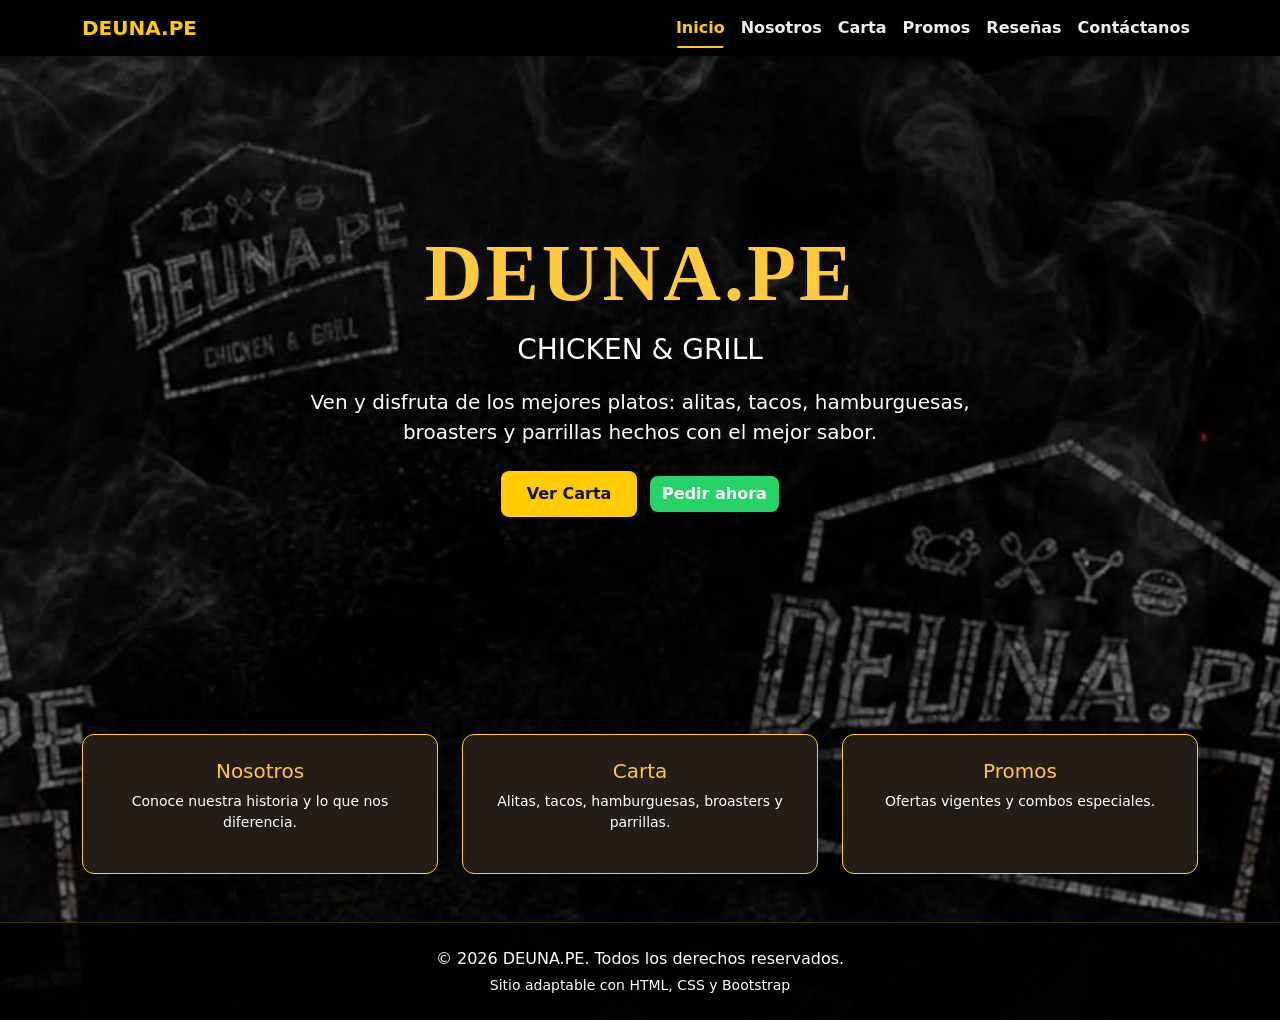
<file: DEUNA-PE-Final/index.html>
<!DOCTYPE html>
<html lang="es">
<head>
  <meta charset="UTF-8">
  <meta name="viewport" content="width=device-width, initial-scale=1.0">
  <meta name="description" content="DEUNA.PE - Chicken & Grill. Alitas, tacos, hamburguesas, broasters y parrillas con el mejor sabor.">
  <title>DEUNA.PE — Chicken & Grill | Inicio</title>
  <!-- Bootstrap 5 -->
  <link href="https://cdn.jsdelivr.net/npm/bootstrap@5.3.3/dist/css/bootstrap.min.css" rel="stylesheet">
  <!-- Estilos propios -->
  <link rel="stylesheet" href="css/estilos.css">
</head>
<body class="fondo-oscuro">

  <!-- Navbar -->
  <nav class="navbar navbar-expand-lg navbar-dark navbar-deuna sticky-top" aria-label="Menú principal">
    <div class="container">
      <a class="navbar-brand texto-dorado fw-bold" href="index.html">DEUNA.PE</a>
      <button class="navbar-toggler" type="button" data-bs-toggle="collapse" data-bs-target="#menuPrincipal" aria-controls="menuPrincipal" aria-expanded="false" aria-label="Abrir menú">
        <span class="navbar-toggler-icon"></span>
      </button>
      <div class="collapse navbar-collapse" id="menuPrincipal">
        <ul class="navbar-nav ms-auto mb-2 mb-lg-0">
          <li class="nav-item"><a class="nav-link active" href="index.html" aria-current="page">Inicio</a></li>
          <li class="nav-item"><a class="nav-link" href="nosotros.html">Nosotros</a></li>
          <li class="nav-item"><a class="nav-link" href="carta.html">Carta</a></li>
          <li class="nav-item"><a class="nav-link" href="promos.html">Promos</a></li>
          <li class="nav-item"><a class="nav-link" href="resenas.html">Reseñas</a></li>
          <li class="nav-item"><a class="nav-link" href="contacto.html">Contáctanos</a></li>
        </ul>
      </div>
    </div>
  </nav>

  <!-- Hero -->
  <header class="hero-deuna">
    <div class="container">
      <h1 class="titulo-marca display-1 anim-entrada brillo">DEUNA.PE</h1>
      <p class="fs-3 texto-dorado fw-semibold anim-entrada-delay">CHICKEN &amp; GRILL</p>
      <p class="lead mt-3 col-lg-8 mx-auto anim-entrada-delay text-muted-deuna">
        Ven y disfruta de los mejores platos: alitas, tacos, hamburguesas, broasters y parrillas hechos con el mejor sabor.
      </p>
      <div class="mt-4 anim-entrada-delay">
        <a href="carta.html" class="btn btn-dorado me-2">Ver Carta</a>
        <a href="contacto.html" class="btn btn-whatsapp">Pedir ahora</a>
      </div>
    </div>
  </header>

  <!-- Secciones rápidas -->
  <main class="container py-5">
    <section class="row g-4" aria-labelledby="titulo-secciones">
      <h2 id="titulo-secciones" class="visually-hidden">Secciones del sitio</h2>

      <div class="col-md-4">
        <article class="card card-deuna h-100 p-4 text-center">
          <h3 class="h5 texto-dorado">Nosotros</h3>
          <p class="text-muted-deuna small">Conoce nuestra historia y lo que nos diferencia.</p>
          <a href="nosotros.html" class="stretched-link" aria-label="Ir a la sección Nosotros"></a>
        </article>
      </div>

      <div class="col-md-4">
        <article class="card card-deuna h-100 p-4 text-center">
          <h3 class="h5 texto-dorado">Carta</h3>
          <p class="text-muted-deuna small">Alitas, tacos, hamburguesas, broasters y parrillas.</p>
          <a href="carta.html" class="stretched-link" aria-label="Ir a la Carta"></a>
        </article>
      </div>

      <div class="col-md-4">
        <article class="card card-deuna h-100 p-4 text-center">
          <h3 class="h5 texto-dorado">Promos</h3>
          <p class="text-muted-deuna small">Ofertas vigentes y combos especiales.</p>
          <a href="promos.html" class="stretched-link" aria-label="Ir a Promociones"></a>
        </article>
      </div>
    </section>
  </main>

  <!-- Footer -->
  <footer class="py-4 mt-auto">
    <div class="container text-center">
      <p class="mb-1">&copy; 2026 DEUNA.PE. Todos los derechos reservados.</p>
      <p class="small text-muted-deuna mb-0">Sitio adaptable con HTML, CSS y Bootstrap</p>
    </div>
  </footer>

  <script src="https://cdn.jsdelivr.net/npm/bootstrap@5.3.3/dist/js/bootstrap.bundle.min.js"></script>
</body>
</html>
</file>
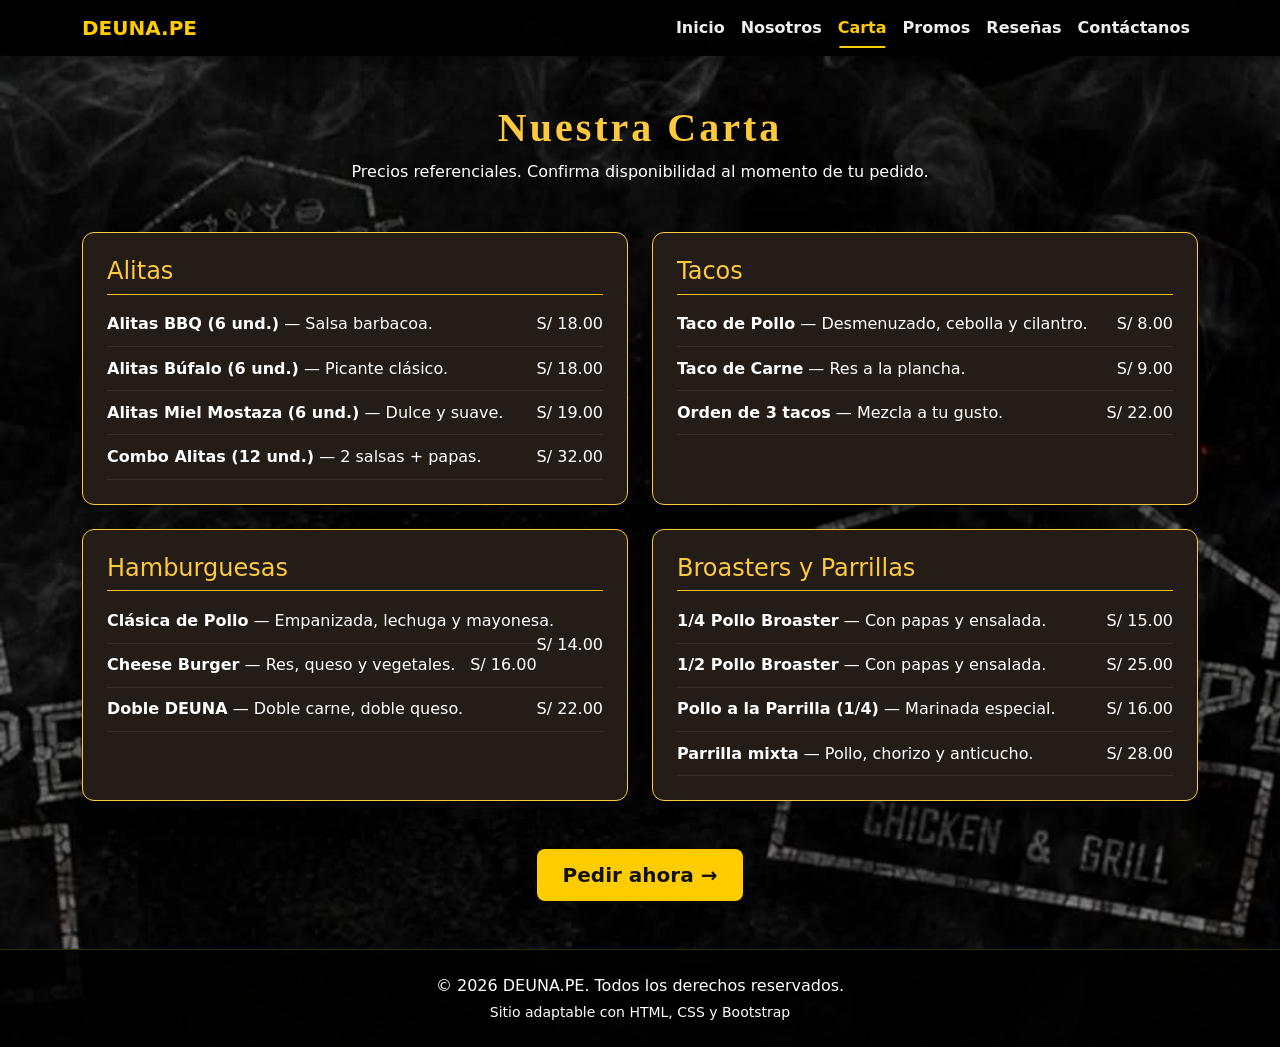
<file: DEUNA-PE-Final/carta.html>
<!DOCTYPE html>
<html lang="es">
<head>
  <meta charset="UTF-8">
  <meta name="viewport" content="width=device-width, initial-scale=1.0">
  <meta name="description" content="Carta de DEUNA.PE: alitas, tacos, hamburguesas, broasters y parrillas.">
  <title>DEUNA.PE — Carta | Chicken & Grill</title>
  <link href="https://cdn.jsdelivr.net/npm/bootstrap@5.3.3/dist/css/bootstrap.min.css" rel="stylesheet">
  <link rel="stylesheet" href="css/estilos.css">
</head>
<body class="fondo-oscuro d-flex flex-column min-vh-100">

  <nav class="navbar navbar-expand-lg navbar-dark navbar-deuna sticky-top" aria-label="Menú principal">
    <div class="container">
      <a class="navbar-brand texto-dorado fw-bold" href="index.html">DEUNA.PE</a>
      <button class="navbar-toggler" type="button" data-bs-toggle="collapse" data-bs-target="#menuPrincipal" aria-controls="menuPrincipal" aria-expanded="false" aria-label="Abrir menú">
        <span class="navbar-toggler-icon"></span>
      </button>
      <div class="collapse navbar-collapse" id="menuPrincipal">
        <ul class="navbar-nav ms-auto mb-2 mb-lg-0">
          <li class="nav-item"><a class="nav-link" href="index.html">Inicio</a></li>
          <li class="nav-item"><a class="nav-link" href="nosotros.html">Nosotros</a></li>
          <li class="nav-item"><a class="nav-link active" href="carta.html" aria-current="page">Carta</a></li>
          <li class="nav-item"><a class="nav-link" href="promos.html">Promos</a></li>
          <li class="nav-item"><a class="nav-link" href="resenas.html">Reseñas</a></li>
          <li class="nav-item"><a class="nav-link" href="contacto.html">Contáctanos</a></li>
        </ul>
      </div>
    </div>
  </nav>

  <main class="container py-5 flex-grow-1">
    <h1 class="texto-dorado titulo-marca text-center mb-2 anim-entrada">Nuestra Carta</h1>
    <p class="text-center text-muted-deuna mb-5">Precios referenciales. Confirma disponibilidad al momento de tu pedido.</p>

    <div class="row g-4">
      <!-- Alitas -->
      <div class="col-md-6">
        <section class="card card-deuna p-4 h-100">
          <h2 class="h4 texto-dorado border-bottom border-warning pb-2">Alitas</h2>
          <ul class="lista-platos list-unstyled mb-0">
            <li><strong>Alitas BBQ (6 und.)</strong> — Salsa barbacoa. <span class="float-end">S/ 18.00</span></li>
            <li><strong>Alitas Búfalo (6 und.)</strong> — Picante clásico. <span class="float-end">S/ 18.00</span></li>
            <li><strong>Alitas Miel Mostaza (6 und.)</strong> — Dulce y suave. <span class="float-end">S/ 19.00</span></li>
            <li><strong>Combo Alitas (12 und.)</strong> — 2 salsas + papas. <span class="float-end">S/ 32.00</span></li>
          </ul>
        </section>
      </div>

      <!-- Tacos -->
      <div class="col-md-6">
        <section class="card card-deuna p-4 h-100">
          <h2 class="h4 texto-dorado border-bottom border-warning pb-2">Tacos</h2>
          <ul class="lista-platos list-unstyled mb-0">
            <li><strong>Taco de Pollo</strong> — Desmenuzado, cebolla y cilantro. <span class="float-end">S/ 8.00</span></li>
            <li><strong>Taco de Carne</strong> — Res a la plancha. <span class="float-end">S/ 9.00</span></li>
            <li><strong>Orden de 3 tacos</strong> — Mezcla a tu gusto. <span class="float-end">S/ 22.00</span></li>
          </ul>
        </section>
      </div>

      <!-- Hamburguesas -->
      <div class="col-md-6">
        <section class="card card-deuna p-4 h-100">
          <h2 class="h4 texto-dorado border-bottom border-warning pb-2">Hamburguesas</h2>
          <ul class="lista-platos list-unstyled mb-0">
            <li><strong>Clásica de Pollo</strong> — Empanizada, lechuga y mayonesa. <span class="float-end">S/ 14.00</span></li>
            <li><strong>Cheese Burger</strong> — Res, queso y vegetales. <span class="float-end">S/ 16.00</span></li>
            <li><strong>Doble DEUNA</strong> — Doble carne, doble queso. <span class="float-end">S/ 22.00</span></li>
          </ul>
        </section>
      </div>

      <!-- Broasters y Parrillas -->
      <div class="col-md-6">
        <section class="card card-deuna p-4 h-100">
          <h2 class="h4 texto-dorado border-bottom border-warning pb-2">Broasters y Parrillas</h2>
          <ul class="lista-platos list-unstyled mb-0">
            <li><strong>1/4 Pollo Broaster</strong> — Con papas y ensalada. <span class="float-end">S/ 15.00</span></li>
            <li><strong>1/2 Pollo Broaster</strong> — Con papas y ensalada. <span class="float-end">S/ 25.00</span></li>
            <li><strong>Pollo a la Parrilla (1/4)</strong> — Marinada especial. <span class="float-end">S/ 16.00</span></li>
            <li><strong>Parrilla mixta</strong> — Pollo, chorizo y anticucho. <span class="float-end">S/ 28.00</span></li>
          </ul>
        </section>
      </div>
    </div>

    <div class="text-center mt-5">
      <a href="contacto.html" class="btn btn-dorado btn-lg">Pedir ahora →</a>
    </div>
  </main>

  <footer class="py-4">
    <div class="container text-center">
      <p class="mb-1">&copy; 2026 DEUNA.PE. Todos los derechos reservados.</p>
      <p class="small text-muted-deuna mb-0">Sitio adaptable con HTML, CSS y Bootstrap</p>
    </div>
  </footer>

  <script src="https://cdn.jsdelivr.net/npm/bootstrap@5.3.3/dist/js/bootstrap.bundle.min.js"></script>
</body>
</html>
</file>
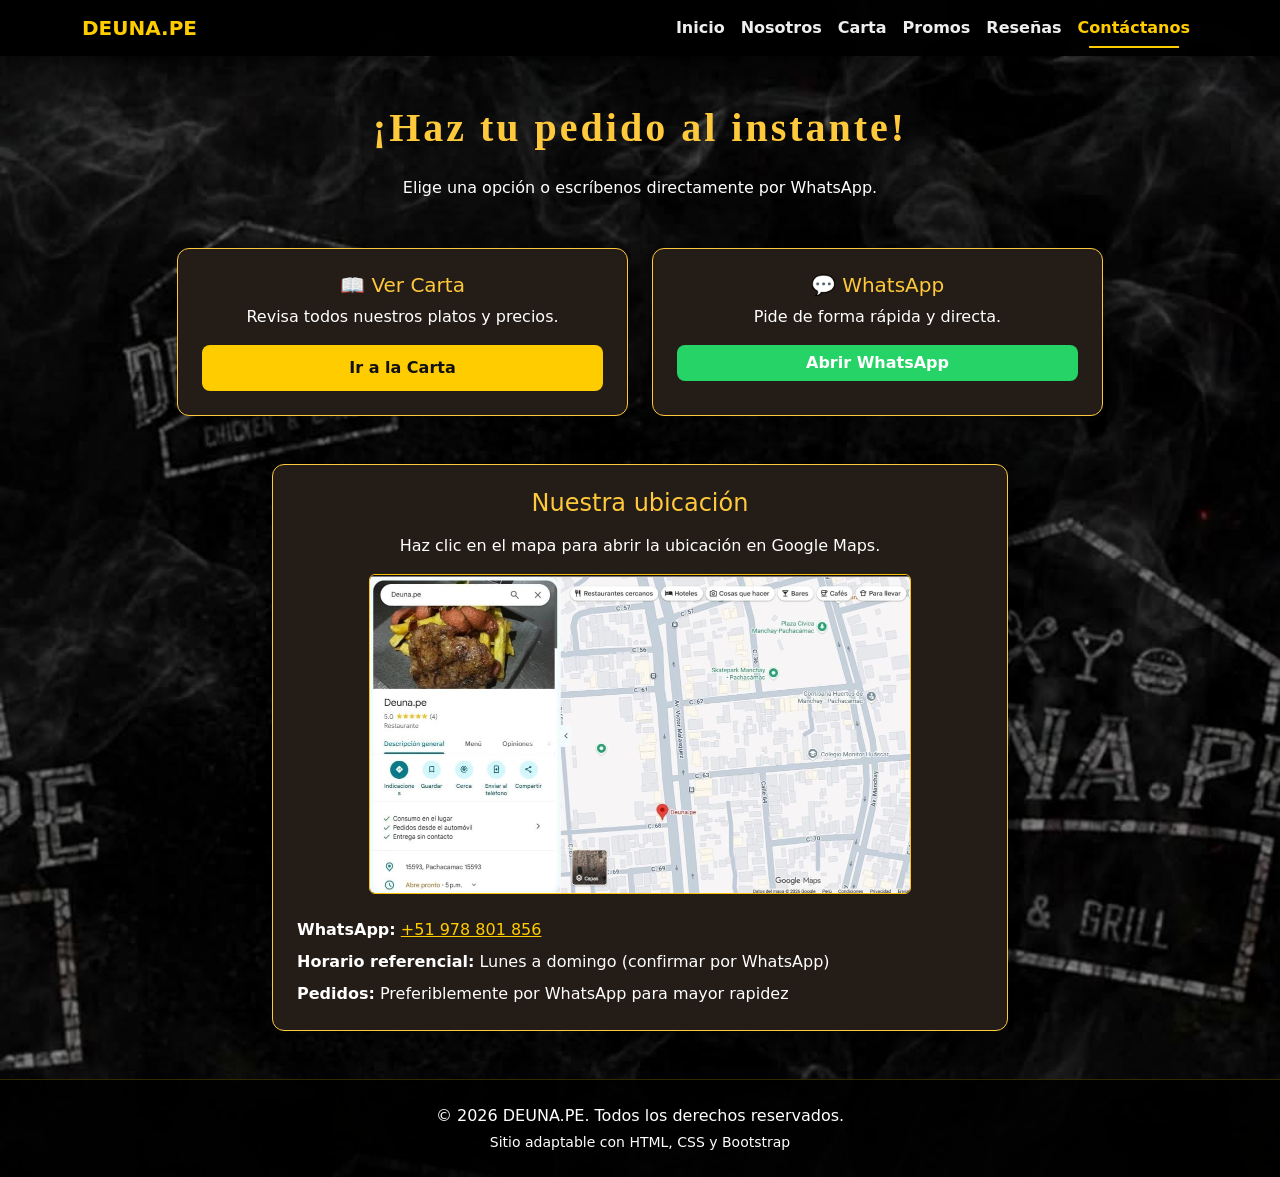
<file: DEUNA-PE-Final/contacto.html>
<!DOCTYPE html>
<html lang="es">
<head>
  <meta charset="UTF-8">
  <meta name="viewport" content="width=device-width, initial-scale=1.0">
  <meta name="description" content="Contacto DEUNA.PE: pedidos por WhatsApp y ubicación.">
  <title>DEUNA.PE — Contáctanos | Chicken & Grill</title>
  <link href="https://cdn.jsdelivr.net/npm/bootstrap@5.3.3/dist/css/bootstrap.min.css" rel="stylesheet">
  <link rel="stylesheet" href="css/estilos.css">
</head>
<body class="fondo-oscuro d-flex flex-column min-vh-100">

  <nav class="navbar navbar-expand-lg navbar-dark navbar-deuna sticky-top" aria-label="Menú principal">
    <div class="container">
      <a class="navbar-brand texto-dorado fw-bold" href="index.html">DEUNA.PE</a>
      <button class="navbar-toggler" type="button" data-bs-toggle="collapse" data-bs-target="#menuPrincipal" aria-controls="menuPrincipal" aria-expanded="false" aria-label="Abrir menú">
        <span class="navbar-toggler-icon"></span>
      </button>
      <div class="collapse navbar-collapse" id="menuPrincipal">
        <ul class="navbar-nav ms-auto mb-2 mb-lg-0">
          <li class="nav-item"><a class="nav-link" href="index.html">Inicio</a></li>
          <li class="nav-item"><a class="nav-link" href="nosotros.html">Nosotros</a></li>
          <li class="nav-item"><a class="nav-link" href="carta.html">Carta</a></li>
          <li class="nav-item"><a class="nav-link" href="promos.html">Promos</a></li>
          <li class="nav-item"><a class="nav-link" href="resenas.html">Reseñas</a></li>
          <li class="nav-item"><a class="nav-link active" href="contacto.html" aria-current="page">Contáctanos</a></li>
        </ul>
      </div>
    </div>
  </nav>

  <main class="container py-5 flex-grow-1">
    <h1 class="texto-dorado titulo-marca text-center mb-4 anim-entrada">¡Haz tu pedido al instante!</h1>
    <p class="text-center text-muted-deuna mb-5">Elige una opción o escríbenos directamente por WhatsApp.</p>

    <div class="row g-4 justify-content-center mb-5">
      <div class="col-md-5">
        <article class="card card-deuna p-4 text-center h-100">
          <h2 class="h5 texto-dorado">📖 Ver Carta</h2>
          <p class="text-muted-deuna">Revisa todos nuestros platos y precios.</p>
          <a href="carta.html" class="btn btn-dorado">Ir a la Carta</a>
        </article>
      </div>
      <div class="col-md-5">
        <article class="card card-deuna p-4 text-center h-100">
          <h2 class="h5 texto-dorado">💬 WhatsApp</h2>
          <p class="text-muted-deuna">Pide de forma rápida y directa.</p>
          <a href="https://wa.me/51978801856?text=Hola%20DEUNA.PE,%20quiero%20hacer%20un%20pedido" 
             class="btn btn-whatsapp" target="_blank" rel="noopener noreferrer">
            Abrir WhatsApp
          </a>
        </article>
      </div>
    </div>

    <section class="row justify-content-center">
      <div class="col-lg-8">
        <div class="card card-deuna p-4">
          <h2 class="h4 texto-dorado text-center mb-3">Nuestra ubicación</h2>
          <p class="text-center text-muted-deuna">Haz clic en el mapa para abrir la ubicación en Google Maps.</p>
          <div class="text-center">
            <a href="https://maps.app.goo.gl/Krgv57pcerUins8T9" target="_blank" rel="noopener noreferrer">
              <img src="img/maps.jpg" alt="Mapa de ubicación de DEUNA.PE en Google Maps" 
                   class="img-fluid rounded border border-warning" style="max-height: 320px; object-fit: cover;">
            </a>
          </div>
          <ul class="list-unstyled mt-4 mb-0">
            <li class="mb-2"><strong>WhatsApp:</strong> <a href="https://wa.me/51978801856" class="texto-dorado" target="_blank" rel="noopener noreferrer">+51 978 801 856</a></li>
            <li class="mb-2"><strong>Horario referencial:</strong> Lunes a domingo (confirmar por WhatsApp)</li>
            <li><strong>Pedidos:</strong> Preferiblemente por WhatsApp para mayor rapidez</li>
          </ul>
        </div>
      </div>
    </section>
  </main>

  <footer class="py-4">
    <div class="container text-center">
      <p class="mb-1">&copy; 2026 DEUNA.PE. Todos los derechos reservados.</p>
      <p class="small text-muted-deuna mb-0">Sitio adaptable con HTML, CSS y Bootstrap</p>
    </div>
  </footer>

  <script src="https://cdn.jsdelivr.net/npm/bootstrap@5.3.3/dist/js/bootstrap.bundle.min.js"></script>
</body>
</html>
</file>
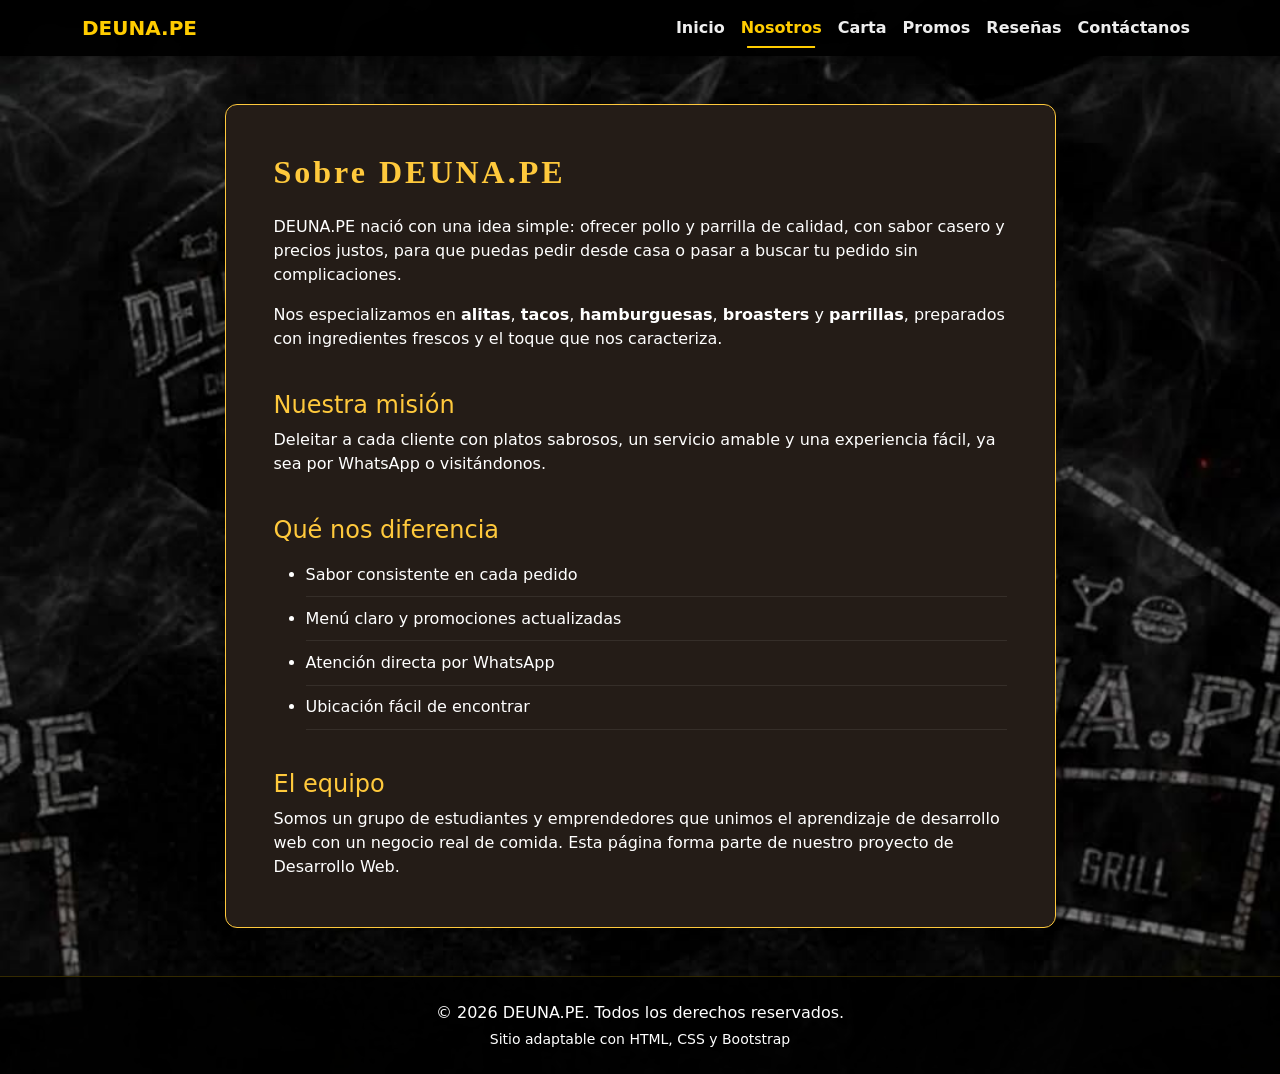
<file: DEUNA-PE-Final/nosotros.html>
<!DOCTYPE html>
<html lang="es">
<head>
  <meta charset="UTF-8">
  <meta name="viewport" content="width=device-width, initial-scale=1.0">
  <meta name="description" content="Conoce DEUNA.PE Chicken & Grill: historia, misión y valores.">
  <title>DEUNA.PE — Nosotros | Chicken & Grill</title>
  <link href="https://cdn.jsdelivr.net/npm/bootstrap@5.3.3/dist/css/bootstrap.min.css" rel="stylesheet">
  <link rel="stylesheet" href="css/estilos.css?v=3">
  <style>
  .card-deuna, article.card-deuna{
    background: #241C17 !important;
    background-color: #241C17 !important;
  }
  .card-deuna p, .card-deuna li, .card-deuna span{
    color: #FFFFFF !important;
    opacity: 1 !important;
  }
</style>
  </head>
<body class="fondo-oscuro d-flex flex-column min-vh-100">

  <nav class="navbar navbar-expand-lg navbar-dark navbar-deuna sticky-top" aria-label="Menú principal">
    <div class="container">
      <a class="navbar-brand texto-dorado fw-bold" href="index.html">DEUNA.PE</a>
      <button class="navbar-toggler" type="button" data-bs-toggle="collapse" data-bs-target="#menuPrincipal" aria-controls="menuPrincipal" aria-expanded="false" aria-label="Abrir menú">
        <span class="navbar-toggler-icon"></span>
      </button>
      <div class="collapse navbar-collapse" id="menuPrincipal">
        <ul class="navbar-nav ms-auto mb-2 mb-lg-0">
          <li class="nav-item"><a class="nav-link" href="index.html">Inicio</a></li>
          <li class="nav-item"><a class="nav-link active" href="nosotros.html" aria-current="page">Nosotros</a></li>
          <li class="nav-item"><a class="nav-link" href="carta.html">Carta</a></li>
          <li class="nav-item"><a class="nav-link" href="promos.html">Promos</a></li>
          <li class="nav-item"><a class="nav-link" href="resenas.html">Reseñas</a></li>
          <li class="nav-item"><a class="nav-link" href="contacto.html">Contáctanos</a></li>
        </ul>
      </div>
    </div>
  </nav>

  <main class="container py-5 flex-grow-1">
    <div class="row justify-content-center">
      <div class="col-lg-9">
        <article class="card card-deuna p-4 p-md-5 anim-entrada">
          <h1 class="texto-dorado titulo-marca h2 mb-4">Sobre DEUNA.PE</h1>
          
          <section class="mb-4">
            <p>DEUNA.PE nació con una idea simple: ofrecer pollo y parrilla de calidad, con sabor casero y precios justos, para que puedas pedir desde casa o pasar a buscar tu pedido sin complicaciones.</p>
            <p>Nos especializamos en <strong>alitas</strong>, <strong>tacos</strong>, <strong>hamburguesas</strong>, <strong>broasters</strong> y <strong>parrillas</strong>, preparados con ingredientes frescos y el toque que nos caracteriza.</p>
          </section>

          <section class="mb-4">
            <h2 class="h4 texto-dorado">Nuestra misión</h2>
            <p>Deleitar a cada cliente con platos sabrosos, un servicio amable y una experiencia fácil, ya sea por WhatsApp o visitándonos.</p>
          </section>

          <section class="mb-4">
            <h2 class="h4 texto-dorado">Qué nos diferencia</h2>
            <ul class="lista-platos">
              <li>Sabor consistente en cada pedido</li>
              <li>Menú claro y promociones actualizadas</li>
              <li>Atención directa por WhatsApp</li>
              <li>Ubicación fácil de encontrar</li>
            </ul>
          </section>

          <section>
            <h2 class="h4 texto-dorado">El equipo</h2>
            <p class="mb-0">Somos un grupo de estudiantes y emprendedores que unimos el aprendizaje de desarrollo web con un negocio real de comida. Esta página forma parte de nuestro proyecto de Desarrollo Web.</p>
          </section>
        </article>
      </div>
    </div>
  </main>

  <footer class="py-4">
    <div class="container text-center">
      <p class="mb-1">&copy; 2026 DEUNA.PE. Todos los derechos reservados.</p>
      <p class="small text-muted-deuna mb-0">Sitio adaptable con HTML, CSS y Bootstrap</p>
    </div>
  </footer>

  <script src="https://cdn.jsdelivr.net/npm/bootstrap@5.3.3/dist/js/bootstrap.bundle.min.js"></script>
</body>
</html>
</file>
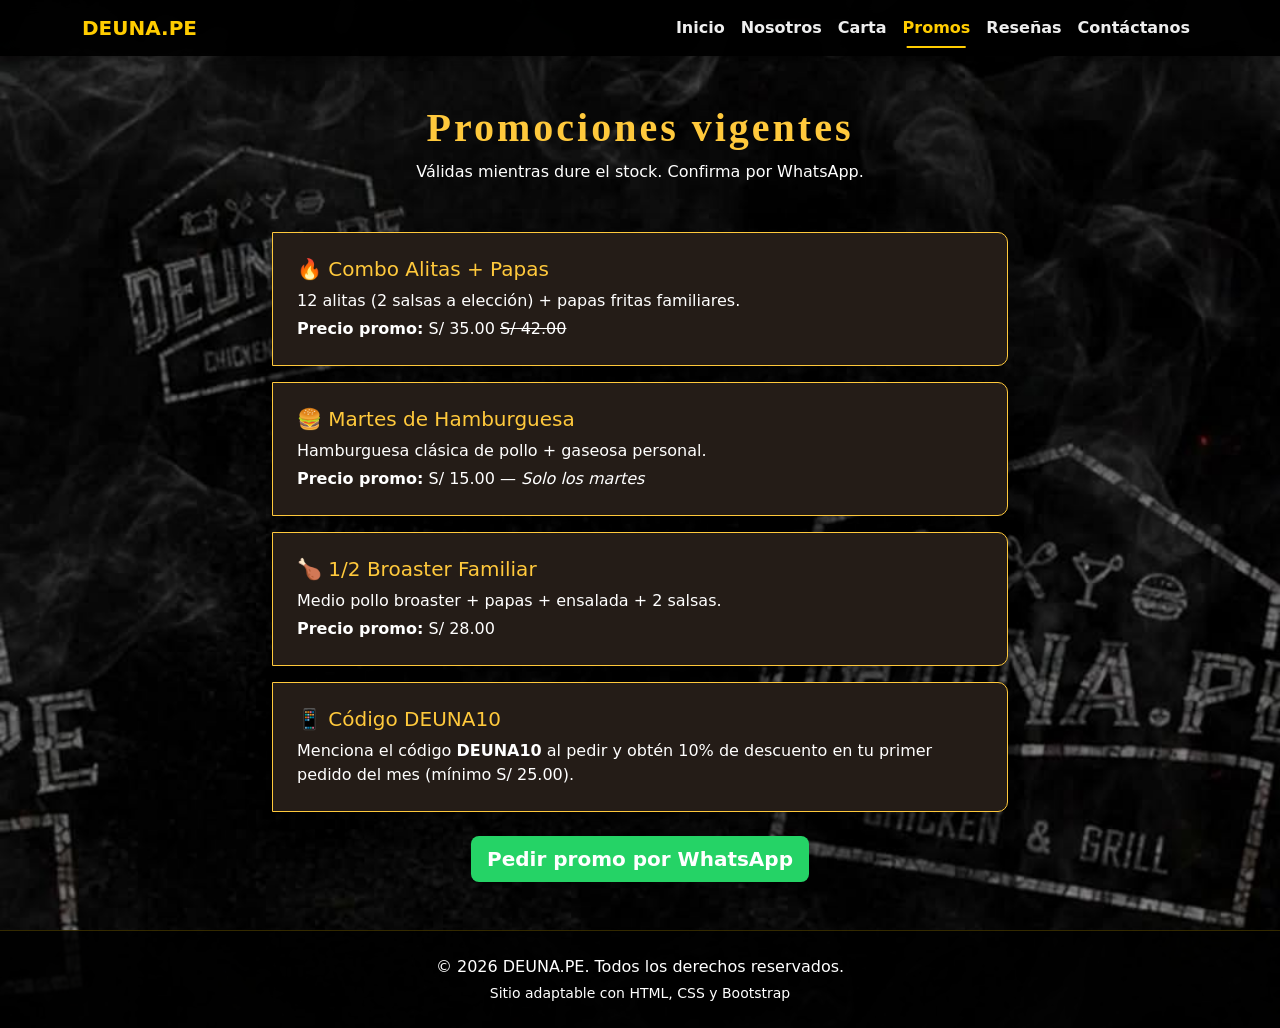
<file: DEUNA-PE-Final/promos.html>
<!DOCTYPE html>
<html lang="es">
<head>
  <meta charset="UTF-8">
  <meta name="viewport" content="width=device-width, initial-scale=1.0">
  <meta name="description" content="Promociones vigentes de DEUNA.PE Chicken & Grill.">
  <title>DEUNA.PE — Promos | Chicken & Grill</title>
  <link href="https://cdn.jsdelivr.net/npm/bootstrap@5.3.3/dist/css/bootstrap.min.css" rel="stylesheet">
  <link rel="stylesheet" href="css/estilos.css">
</head>
<body class="fondo-oscuro d-flex flex-column min-vh-100">

  <nav class="navbar navbar-expand-lg navbar-dark navbar-deuna sticky-top" aria-label="Menú principal">
    <div class="container">
      <a class="navbar-brand texto-dorado fw-bold" href="index.html">DEUNA.PE</a>
      <button class="navbar-toggler" type="button" data-bs-toggle="collapse" data-bs-target="#menuPrincipal" aria-controls="menuPrincipal" aria-expanded="false" aria-label="Abrir menú">
        <span class="navbar-toggler-icon"></span>
      </button>
      <div class="collapse navbar-collapse" id="menuPrincipal">
        <ul class="navbar-nav ms-auto mb-2 mb-lg-0">
          <li class="nav-item"><a class="nav-link" href="index.html">Inicio</a></li>
          <li class="nav-item"><a class="nav-link" href="nosotros.html">Nosotros</a></li>
          <li class="nav-item"><a class="nav-link" href="carta.html">Carta</a></li>
          <li class="nav-item"><a class="nav-link active" href="promos.html" aria-current="page">Promos</a></li>
          <li class="nav-item"><a class="nav-link" href="resenas.html">Reseñas</a></li>
          <li class="nav-item"><a class="nav-link" href="contacto.html">Contáctanos</a></li>
        </ul>
      </div>
    </div>
  </nav>

  <main class="container py-5 flex-grow-1">
    <h1 class="texto-dorado titulo-marca text-center mb-2 anim-entrada">Promociones vigentes</h1>
    <p class="text-center text-muted-deuna mb-5">Válidas mientras dure el stock. Confirma por WhatsApp.</p>

    <div class="row justify-content-center g-4">
      <div class="col-lg-8">
        <article class="promo-box p-4 mb-3 card-deuna">
          <h2 class="h5 texto-dorado">🔥 Combo Alitas + Papas</h2>
          <p class="mb-1">12 alitas (2 salsas a elección) + papas fritas familiares.</p>
          <p class="mb-0"><strong>Precio promo:</strong> S/ 35.00 <span class="text-decoration-line-through text-muted-deuna">S/ 42.00</span></p>
        </article>

        <article class="promo-box p-4 mb-3 card-deuna">
          <h2 class="h5 texto-dorado">🍔 Martes de Hamburguesa</h2>
          <p class="mb-1">Hamburguesa clásica de pollo + gaseosa personal.</p>
          <p class="mb-0"><strong>Precio promo:</strong> S/ 15.00 — <em>Solo los martes</em></p>
        </article>

        <article class="promo-box p-4 mb-3 card-deuna">
          <h2 class="h5 texto-dorado">🍗 1/2 Broaster Familiar</h2>
          <p class="mb-1">Medio pollo broaster + papas + ensalada + 2 salsas.</p>
          <p class="mb-0"><strong>Precio promo:</strong> S/ 28.00</p>
        </article>

        <article class="promo-box p-4 mb-4 card-deuna">
          <h2 class="h5 texto-dorado">📱 Código DEUNA10</h2>
          <p class="mb-0">Menciona el código <strong>DEUNA10</strong> al pedir y obtén 10% de descuento en tu primer pedido del mes (mínimo S/ 25.00).</p>
        </article>

        <div class="text-center">
          <a href="https://wa.me/51978801856?text=Hola%20DEUNA.PE,%20quiero%20aprovechar%20una%20promo" 
             class="btn btn-whatsapp btn-lg" target="_blank" rel="noopener noreferrer">
            Pedir promo por WhatsApp
          </a>
        </div>
      </div>
    </div>
  </main>

  <footer class="py-4">
    <div class="container text-center">
      <p class="mb-1">&copy; 2026 DEUNA.PE. Todos los derechos reservados.</p>
      <p class="small text-muted-deuna mb-0">Sitio adaptable con HTML, CSS y Bootstrap</p>
    </div>
  </footer>

  <script src="https://cdn.jsdelivr.net/npm/bootstrap@5.3.3/dist/js/bootstrap.bundle.min.js"></script>
</body>
</html>
</file>
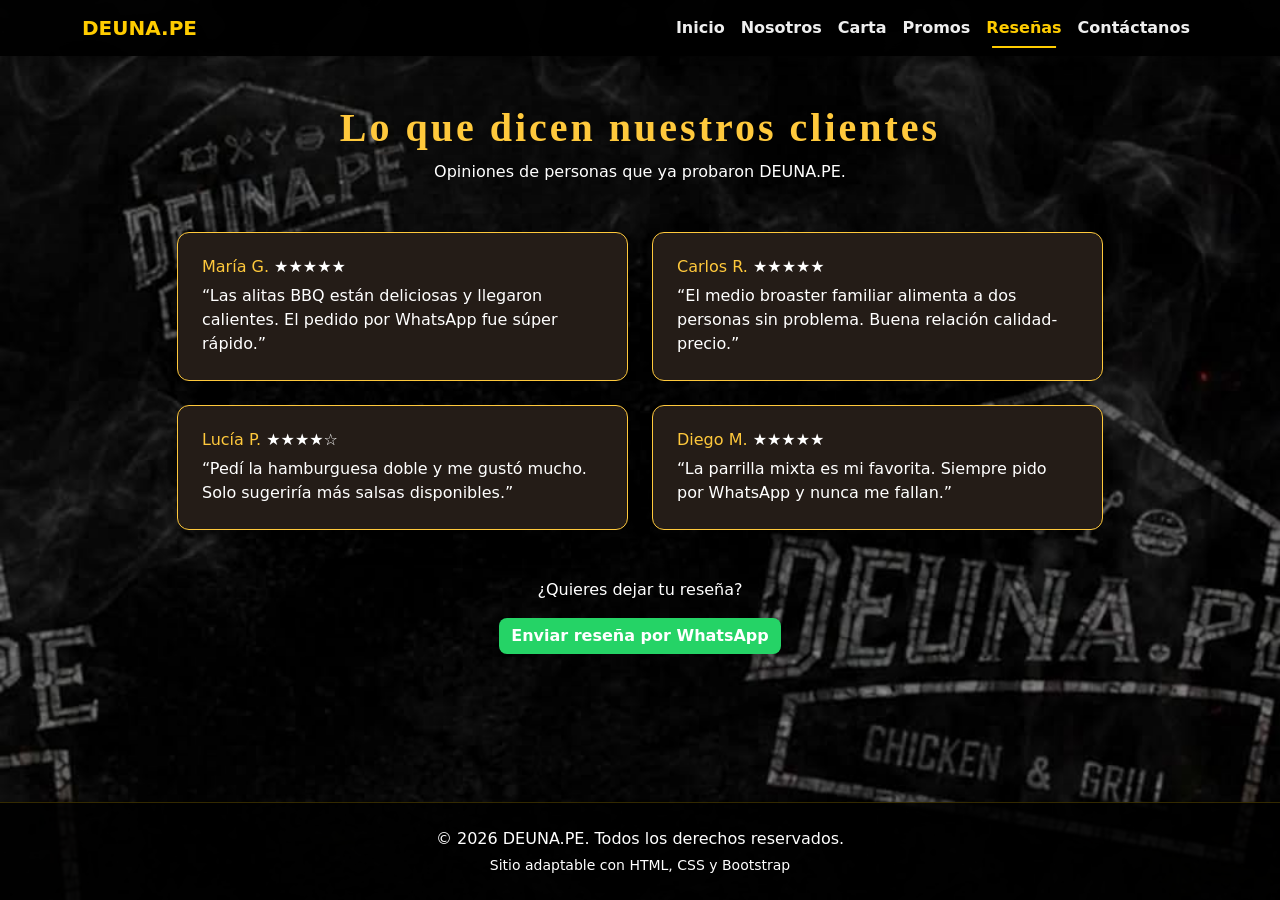
<file: DEUNA-PE-Final/resenas.html>
<!DOCTYPE html>
<html lang="es">
<head>
  <meta charset="UTF-8">
  <meta name="viewport" content="width=device-width, initial-scale=1.0">
  <meta name="description" content="Reseñas y opiniones de clientes de DEUNA.PE Chicken & Grill.">
  <title>DEUNA.PE — Reseñas | Chicken & Grill</title>
  <link href="https://cdn.jsdelivr.net/npm/bootstrap@5.3.3/dist/css/bootstrap.min.css" rel="stylesheet">
  <link rel="stylesheet" href="css/estilos.css">
</head>
<body class="fondo-oscuro d-flex flex-column min-vh-100">

  <nav class="navbar navbar-expand-lg navbar-dark navbar-deuna sticky-top" aria-label="Menú principal">
    <div class="container">
      <a class="navbar-brand texto-dorado fw-bold" href="index.html">DEUNA.PE</a>
      <button class="navbar-toggler" type="button" data-bs-toggle="collapse" data-bs-target="#menuPrincipal" aria-controls="menuPrincipal" aria-expanded="false" aria-label="Abrir menú">
        <span class="navbar-toggler-icon"></span>
      </button>
      <div class="collapse navbar-collapse" id="menuPrincipal">
        <ul class="navbar-nav ms-auto mb-2 mb-lg-0">
          <li class="nav-item"><a class="nav-link" href="index.html">Inicio</a></li>
          <li class="nav-item"><a class="nav-link" href="nosotros.html">Nosotros</a></li>
          <li class="nav-item"><a class="nav-link" href="carta.html">Carta</a></li>
          <li class="nav-item"><a class="nav-link" href="promos.html">Promos</a></li>
          <li class="nav-item"><a class="nav-link active" href="resenas.html" aria-current="page">Reseñas</a></li>
          <li class="nav-item"><a class="nav-link" href="contacto.html">Contáctanos</a></li>
        </ul>
      </div>
    </div>
  </nav>

  <main class="container py-5 flex-grow-1">
    <h1 class="texto-dorado titulo-marca text-center mb-2 anim-entrada">Lo que dicen nuestros clientes</h1>
    <p class="text-center text-muted-deuna mb-5">Opiniones de personas que ya probaron DEUNA.PE.</p>

    <div class="row g-4 justify-content-center">
      <div class="col-md-6 col-lg-5">
        <article class="card card-deuna p-4 h-100">
          <h2 class="h6 texto-dorado">María G. <span class="estrella" aria-label="5 estrellas">★★★★★</span></h2>
          <p class="mb-0">“Las alitas BBQ están deliciosas y llegaron calientes. El pedido por WhatsApp fue súper rápido.”</p>
        </article>
      </div>
      <div class="col-md-6 col-lg-5">
        <article class="card card-deuna p-4 h-100">
          <h2 class="h6 texto-dorado">Carlos R. <span class="estrella" aria-label="5 estrellas">★★★★★</span></h2>
          <p class="mb-0">“El medio broaster familiar alimenta a dos personas sin problema. Buena relación calidad-precio.”</p>
        </article>
      </div>
      <div class="col-md-6 col-lg-5">
        <article class="card card-deuna p-4 h-100">
          <h2 class="h6 texto-dorado">Lucía P. <span class="estrella" aria-label="4 estrellas">★★★★☆</span></h2>
          <p class="mb-0">“Pedí la hamburguesa doble y me gustó mucho. Solo sugeriría más salsas disponibles.”</p>
        </article>
      </div>
      <div class="col-md-6 col-lg-5">
        <article class="card card-deuna p-4 h-100">
          <h2 class="h6 texto-dorado">Diego M. <span class="estrella" aria-label="5 estrellas">★★★★★</span></h2>
          <p class="mb-0">“La parrilla mixta es mi favorita. Siempre pido por WhatsApp y nunca me fallan.”</p>
        </article>
      </div>
    </div>

    <div class="text-center mt-5">
      <p class="text-muted-deuna">¿Quieres dejar tu reseña?</p>
      <a href="https://wa.me/51978801856?text=Hola%20DEUNA.PE,%20quiero%20dejar%20una%20rese%C3%B1a" 
         class="btn btn-whatsapp" target="_blank" rel="noopener noreferrer">
        Enviar reseña por WhatsApp
      </a>
    </div>
  </main>

  <footer class="py-4">
    <div class="container text-center">
      <p class="mb-1">&copy; 2026 DEUNA.PE. Todos los derechos reservados.</p>
      <p class="small text-muted-deuna mb-0">Sitio adaptable con HTML, CSS y Bootstrap</p>
    </div>
  </footer>

  <script src="https://cdn.jsdelivr.net/npm/bootstrap@5.3.3/dist/js/bootstrap.bundle.min.js"></script>
</body>
</html>
</file>
<file: DEUNA-PE-Final/css/estilos.css>
/* ============================================
   DEUNA.PE - Estilos personalizados
   Bootstrap 5 + Animaciones CSS
   ============================================ */

:root {
  --color-primario: #ffcc00;
  --color-oscuro: #0d0d0d;
  --color-card: rgba(20, 20, 20, 0.92);
  --color-texto: #f5f5f5;
  --sombra: 0 8px 25px rgba(0, 0, 0, 0.45);
}

/* ---------- Base ---------- */
body {
  background-color: var(--color-oscuro);
  color: var(--color-texto);
  font-family: 'Segoe UI', system-ui, -apple-system, sans-serif;
  min-height: 100vh;
}

/* Fondo con imagen sutil */
.fondo-oscuro {
 background-image: url('../img/fondo_deuna.jpeg');   
   background-size: cover;   
   background-position: center;   
   background-repeat: no-repeat;
}
/* ============================================
/* ============================================
/* ============================================
/* ============================================
/* ---------- Tipografía ---------- */
.titulo-marca {
  font-family: Georgia, 'Times New Roman', serif;
  font-weight: 700;
  letter-spacing: 3px;
  color: #fff;
}

.texto-dorado {
  color: var(--color-primario) !important;
}

/* ---------- Navbar ---------- */
.navbar-deuna {
  background-color: rgba(0, 0, 0, 0.95) !important;
  backdrop-filter: blur(8px);
  box-shadow: 0 2px 15px rgba(0,0,0,0.5);
}

.navbar-deuna .nav-link {
  color: #eee !important;
  font-weight: 600;
  position: relative;
  transition: color 0.3s ease;
}

.navbar-deuna .nav-link:hover,
.navbar-deuna .nav-link.active {
  color: var(--color-primario) !important;
}

/* Animación 1: subrayado deslizante en menú */
.navbar-deuna .nav-link::after {
  content: '';
  position: absolute;
  bottom: 0;
  left: 50%;
  width: 0;
  height: 2px;
  background: var(--color-primario);
  transition: all 0.35s ease;
  transform: translateX(-50%);
}

.navbar-deuna .nav-link:hover::after,
.navbar-deuna .nav-link.active::after {
  width: 70%;
}

/* ---------- Hero / Inicio ---------- */
.hero-deuna {
  min-height: 70vh;
  display: flex;
  align-items: center;
  justify-content: center;
  text-align: center;
  padding: 4rem 1rem;
}

/* Animación 2: entrada suave del título */
@keyframes fadeInUp {
  from {
    opacity: 0;
    transform: translateY(40px);
  }
  to {
    opacity: 1;
    transform: translateY(0);
  }
}

.anim-entrada {
  animation: fadeInUp 1s ease-out forwards;
}

.anim-entrada-delay {
  animation: fadeInUp 1s ease-out 0.3s forwards;
  opacity: 0;
}

/* ---------- Cards ---------- */
.card-deuna {
  background: var(--color-card);
  border: 1px solid rgba(255, 204, 0, 0.25);
  border-radius: 12px;
  box-shadow: var(--sombra);
  transition: transform 0.35s ease, box-shadow 0.35s ease, border-color 0.35s ease;
}

/* Animación 3: elevación al pasar el mouse */
.card-deuna:hover {
  transform: translateY(-10px);
  box-shadow: 0 15px 35px rgba(255, 204, 0, 0.2);
  border-color: var(--color-primario);
}

/* ---------- Botones ---------- */
.btn-dorado {
  background-color: var(--color-primario);
  color: #111;
  font-weight: 700;
  border: none;
  border-radius: 8px;
  padding: 0.7rem 1.6rem;
  transition: all 0.3s ease;
}

/* Animación 4: pulso / escala en botón */
.btn-dorado:hover {
  background-color: #ffe066;
  color: #000;
  transform: scale(1.06);
  box-shadow: 0 0 20px rgba(255, 204, 0, 0.5);
}

.btn-whatsapp {
  background-color: #25d366;
  color: #fff;
  font-weight: 700;
  border: none;
  border-radius: 8px;
  transition: all 0.3s ease;
}

.btn-whatsapp:hover {
  background-color: #1ebe57;
  color: #fff;
  transform: scale(1.05);
}

/* ---------- Lista de platos ---------- */
.lista-platos li {
  padding: 0.6rem 0;
  border-bottom: 1px solid rgba(255,255,255,0.08);
  transition: padding-left 0.3s ease, color 0.3s ease;
}

/* Animación 5: desplazamiento al hover de items */
.lista-platos li:hover {
  padding-left: 12px;
  color: var(--color-primario);
}

/* ---------- Promos ---------- */
.promo-box {
  border-left: 5px solid var(--color-primario);
  background: rgba(255, 204, 0, 0.08);
  border-radius: 0 10px 10px 0;
  transition: background 0.3s ease;
}

.promo-box:hover {
  background: rgba(255, 204, 0, 0.15);
}

/* ---------- Reseñas ---------- */
.estrella {
  color: var(--color-primario);
}

/* Animación extra (bonus): brillo suave en logo/título */
@keyframes brilloSuave {
  0%, 100% { text-shadow: 0 0 8px rgba(255, 204, 0, 0.3); }
  50% { text-shadow: 0 0 22px rgba(255, 204, 0, 0.7); }
}

.brillo {
  animation: brilloSuave 3s ease-in-out infinite;
}

/* ---------- Footer ---------- */
footer {
  background: rgba(0, 0, 0, 0.9);
  border-top: 1px solid rgba(255, 204, 0, 0.2);
}

/* ---------- Accesibilidad ---------- */
a:focus-visible,
button:focus-visible {
  outline: 3px solid var(--color-primario);
  outline-offset: 3px;
}

/* Mejor contraste en textos secundarios */
.text-muted-deuna {
  color: #c8c8c8 !important;
}

/* Responsive ajustes */
@media (max-width: 576px) {
  .titulo-marca {
    font-size: 2.8rem !important;
    letter-spacing: 1px;
  }
  .hero-deuna {
    min-height: 55vh;
  }
}

/* Que la tarjeta no sea transparente */
.fondo-oscuro .card, 
.fondo-oscuro .card-deuna,
.fondo-oscuro .contenedor{
   background: #241C17 !important;
   opacity: 1 !important;
}
/* Que el texto sea blanco puro, sin opacidad */ 
.fondo-oscuro p,
.fondo-oscuro li,
.fondo-oscuro span{
   color: #FFFFFF !important;
   opacity: 1 !important;
   font-weight: 500 !important; 
  }
.fondo-oscuro h1,
.fondo-oscuro h2,
.fondo-oscuro h3{
   color: #FFC93C !important;
                 opacity: 1 !important; }

/* Forzar la tarjeta de Nosotros */
.card-deuna,
article.card-deuna{
  background: #241C17 !important;
  background-color: #241C17 !important;
  opacity: 1 !important;
  border: 1px solid #FFC93C !important;
}

.card-deuna p,
.card-deuna li,
.card-deuna span,
article.card-deuna p{
  color: #FFFFFF !important;
  opacity: 1 !important;
}
</file>
